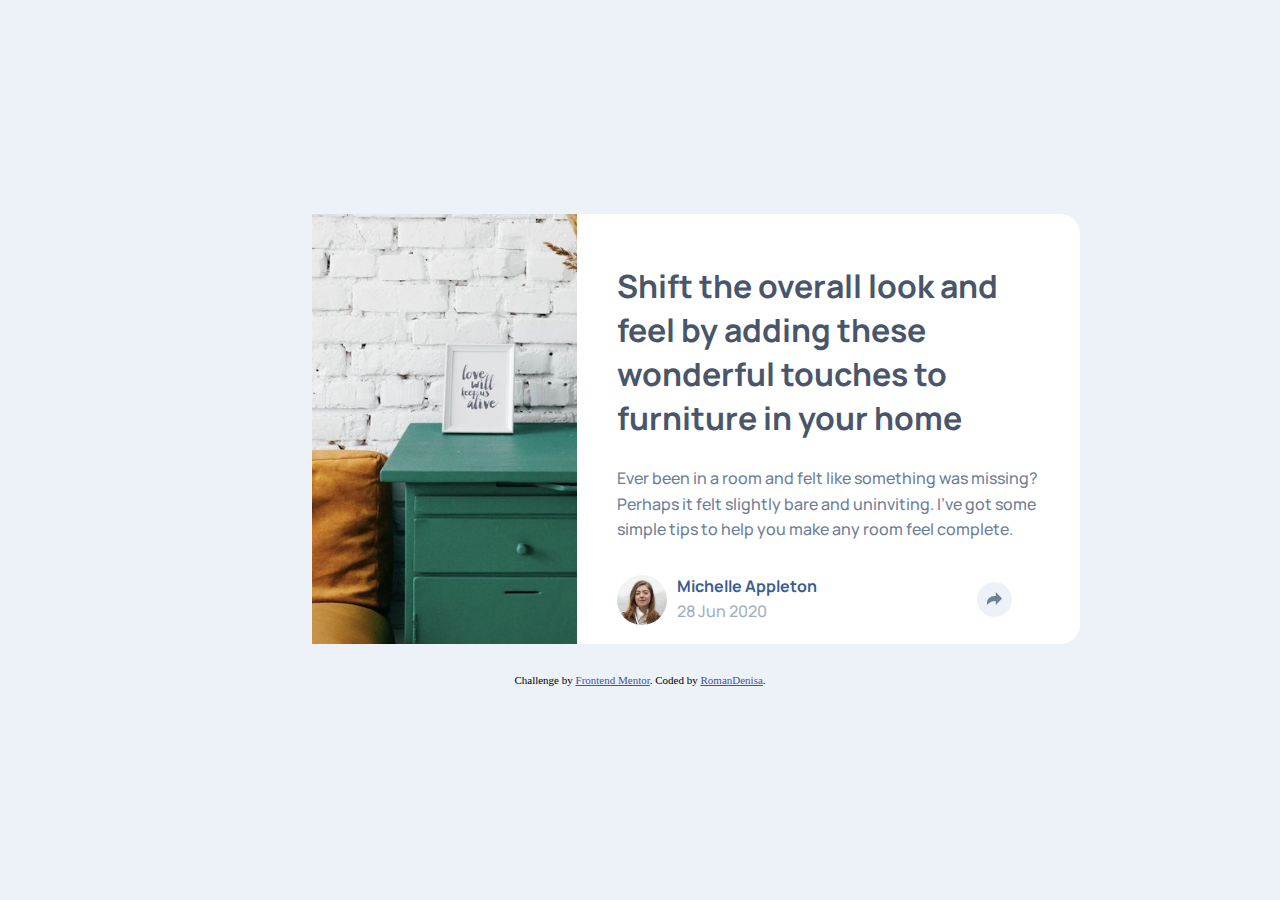
<file: article-preview-component-master/index.html>
<!DOCTYPE html>
<html lang="en">

<head>
  <meta charset="UTF-8">
  <meta name="viewport" content="width=device-width, initial-scale=1.0">
  <!-- displays site properly based on user's device -->
  <script src="https://ajax.googleapis.com/ajax/libs/jquery/3.5.1/jquery.min.js"></script>
  <script src="share-script.js"></script>
  <link rel="icon" type="image/png" sizes="32x32" href="./images/favicon-32x32.png">
  <link rel="stylesheet" href="styles.css">

  <title>Frontend Mentor | Article preview component</title>

  <style>
    .attribution {
      font-size: 11px;
      text-align: center;
    }

    .attribution a {
      color: hsl(228, 45%, 44%);
    }
  </style>
</head>

<body>
  <div class="wrapper">
    <main class="container">
      <div class="image-side">
      </div>
      <div class="article-preview-side">
        <article>
          <h1>
            Shift the overall look and feel by adding these wonderful
            touches to furniture in your home
          </h1>
          <p>
            Ever been in a room and felt like something was missing? Perhaps
            it felt slightly bare and uninviting. I’ve got some simple tips
            to help you make any room feel complete.
          </p>
        </article>
        <div class="author">
          <img class="avatar" src="images/avatar-michelle.jpg" alt="Avatar Michelle">
          <div class="name-and-date">
            <span class="name">Michelle Appleton</span>
            <span class="date">28 Jun 2020</span> 
          </div>
          <button class="share-button">
            <img src="images/icon-share.svg" alt="Share icon">
          </button>
        </div>
        <div class="share">
          <span>Share</span>
          <img src="images/icon-facebook.svg" alt="Facebook icon">
          <img src="images/icon-twitter.svg" alt="Twitter icon">
          <img src="images/icon-pinterest.svg" alt="Pinterest icon">
        </div>
      </div>
    </main>
    <footer class="attribution">
      Challenge by <a href="https://www.frontendmentor.io?ref=challenge" target="_blank">Frontend Mentor</a>.
      Coded by <a href="https://github.com/RomanDenisa">RomanDenisa</a>.
    </footer>
  </div>
</body>

</html>
</file>
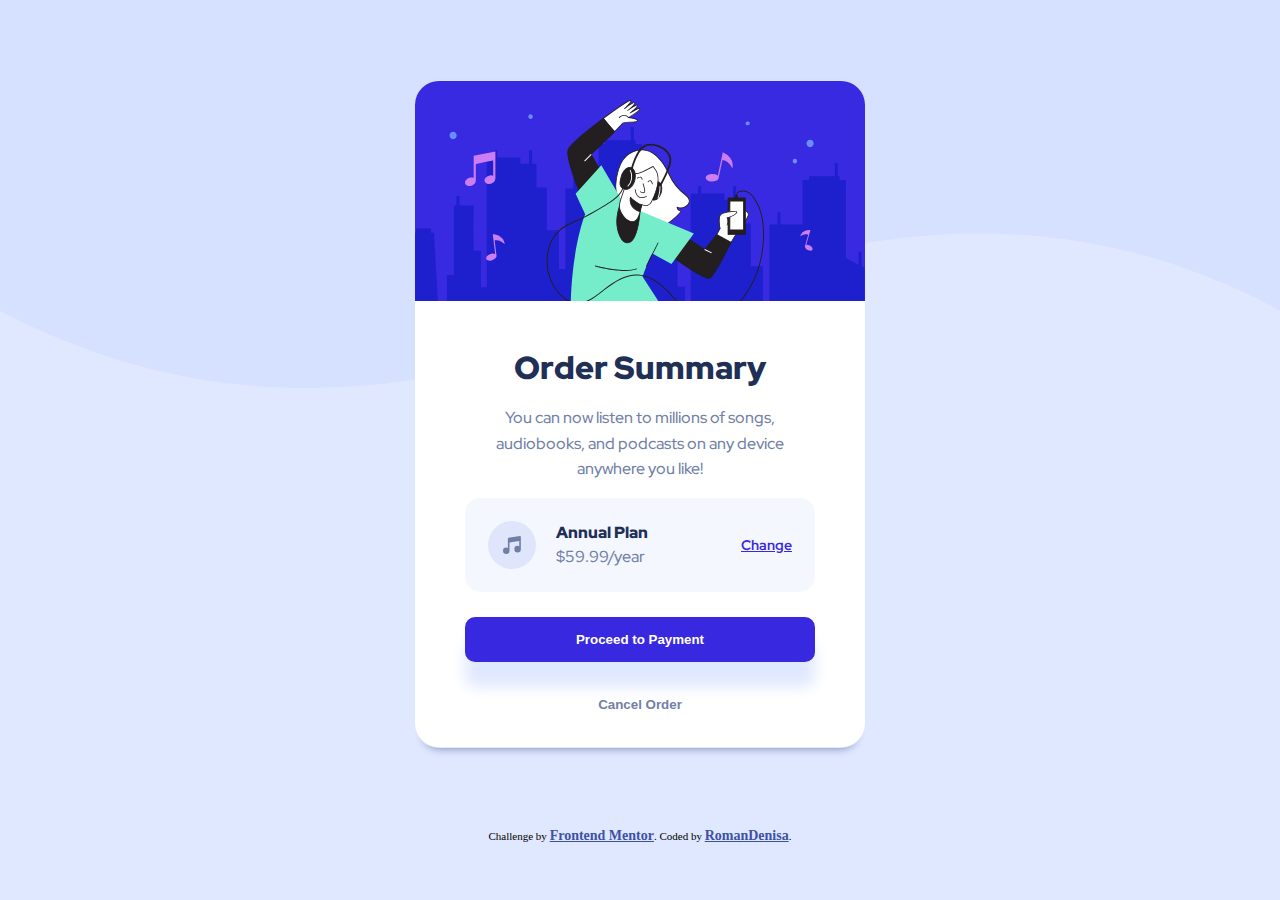
<file: order-summary-component-main/index.html>
<!DOCTYPE html>
<html lang="en">

<head>
  <meta charset="UTF-8">
  <meta name="viewport" content="width=device-width, initial-scale=1.0">
  <!-- displays site properly based on user's device -->

  <link rel="icon" type="image/png" sizes="32x32" href="./images/favicon-32x32.png">
  <link rel="stylesheet" href="styles.css">

  <title>Frontend Mentor | Order summary card</title>

  <!-- Feel free to remove these styles or customise in your own stylesheet 👍 -->
  <style>
    .attribution {
      font-size: 11px;
      text-align: center;
    }

    .attribution a {
      color: hsl(228, 45%, 44%);
    }
  </style>
</head>

<body>
  <div class="container">
    <div class="top-image">
      <img src="images/illustration-hero.svg" alt="Enjoy music">
    </div>
    <div class="bottom">
      <h1>Order Summary</h1>

      <p>You can now listen to millions of songs, <br> audiobooks, and podcasts on any
        device <br> anywhere you like!</p>
      <div class="plan-and-buttons">
        <div class="plan-container">
          <img src="images/icon-music.svg" alt="Music note">
          <div class="plan-and-price">
            <span class="anual-plan">Annual Plan</span>
            <span class="price">$59.99/year</span>
          </div>
          <a href="#">Change</a>
        </div>

        <button class="payment-button">Proceed to Payment</button>
        <button class="cancel-button">Cancel Order</button>

      </div>
    </div>
  </div>
  <div class="attribution">
    Challenge by <a href="https://www.frontendmentor.io?ref=challenge" target="_blank">Frontend Mentor</a>.
    Coded by <a href="https://github.com/RomanDenisa">RomanDenisa</a>.
  </div>
</body>

</html>
</file>
<file: article-preview-component-master/styles.css>
@import url('https://fonts.googleapis.com/css2?family=Manrope:wght@500;700&display=swap');

* {
    box-sizing: border-box;
    margin: 0;
    padding:0;
}

body{
    height: 100vh;
    background-color:hsl(210, 46%, 95%);
}

.wrapper{
    height: 100%;
    display: flex;
    flex-direction: column;
    justify-content: center;
    align-items: center;
}

.container{
    width: 90%;
    display:grid;
    grid-template-columns: 1fr;
    grid-template-rows: 2fr 3fr;
    border-width: 1px;
    border-radius: 20px;
    overflow: hidden;
    margin-bottom: 30px;
}

.image-side{
    width: 100%;
    background-image: url("images/drawers.jpg");
    background-repeat: no-repeat;
    background-size: cover;
    background-position: -70% 30%;
}


.article-preview-side{
    padding-top: 10%;
    background-color: white;
    font-family: "Manrope", sans-serif;
    display: flex;
    flex-direction: column;
    position: relative;
}

.article-preview-side h1,p, div.author, div.share{
    padding-left: 8%;
    padding-right: 8%;
}

.article-preview-side article{
    margin-bottom: 2em;
}

h1{
    color:hsl(217, 19%, 35%);
    font-weight: 700;
    margin-bottom:0.8em;
}


p {
    color: hsl(214, 17%, 51%);
    font-weight:500;
    font-size:rem(13px);
    line-height: 1.6em;

}

.author{
    display:grid;
    grid-template-columns: 60px 3fr 1fr;
    grid-template-rows: 1fr;
    margin-bottom:1.2em;
    
}

.avatar {
    width: 50px;
    height: 50px;
    border-radius: 50%;
}

.name-and-date{
    display: grid;
    grid-template-columns: 1fr;
    grid-template-rows: 1fr 1fr;
}

.name {
    color: hsl(217, 42%, 40%);
    font-weight: 700;
}

.date{
    color:hsl(212, 23%, 69%);
    font-weight: 500;
}

.share-button{
    width: 35px;
    height: 35px;
    border-radius: 50%;
    border-width: 0px;
    justify-self: center;
    align-self: center;
    background-color: hsl(210, 46%, 95%);
    z-index: 1;
}

.share-button-clicked{
    background-color:  hsl(214, 17%, 51%);
    align-self: end;
}

.share-button-clicked-img{
    filter: brightness(0) invert(1); 
}

.share {
    display: none;
}

.share span, .share img{
    margin-right: 15px;
}

.share-socials-box-active {
    width: 100%;
    background-color: hsl(217, 19%, 35%);
    position: absolute;
    bottom:0%;
    top:79%;
    display:flex;
    align-items: center;
    box-shadow: 0px 10px 20px   hsl(210, 46%, 95%)
}


.share span{
    color:hsl(212, 23%, 69%);
    text-transform: uppercase;
    letter-spacing: 0.4em;
}


@media (min-width:1000px){
    .container{
        width: 880px;
        grid-template-columns: 1.5fr 2fr;
        grid-template-rows: 1fr;
    }

    .container{
        overflow: visible;
    }

    .image-side{
        border-top-left-radius: 20px;
        border-bottom-left-radius: 20px;
        background-position: -70%;

    }

    .article-preview-side{
        border-top-right-radius: 20px;
        border-bottom-right-radius: 20px;
        overflow:visible;
    }

    .share-socials-box-active {
        width: 250px;
        height:50px;
        border-radius: 15px;
        top:60%;
        right:-8%;
        justify-content:center;
    }

    .share-socials-box-active::after{
        content:"";
        position: absolute;
        top: 3.1em;
        right: 46%;
        border-width: 10px;
        border-style:solid;
        border-color:hsl(217, 19%, 35%) transparent transparent transparent;
    }

    .share-button-clicked{
        align-self:center;
    }

    .share span{
        padding-left: 15px;
    }
}
</file>
<file: order-summary-component-main/styles.css>
@import url('https://fonts.googleapis.com/css2?family=Red+Hat+Display:wght@500;700;900&display=swap');

body{
    margin:0;
    padding:0;
    background-image: url("images/pattern-background-desktop.svg");
    background-size: contain;
    background-repeat: no-repeat;
    background-color: hsl(225, 100%, 94%);
    
}

.container{
    display: flex;
    justify-content: center;
    flex-direction: column;
    margin: 80px auto; 
    width: 450px;
    font-family: "Red Hat Display",sans-serif;
    border: 1px;
    border-style: solid;
    border-color: transparent;
    border-radius: 25px;
    overflow: hidden;
    box-shadow: 0px 10px 10px -10px   hsl(224, 23%, 55%)
}

.top-image img{
    display: block;
}

.bottom{
    display: flex;
    flex-direction: column;
    align-items: center;
    background-color: white;
}

h1{
    margin-top:45px;
    margin-bottom: 0px;
    font-weight: 900;
    color:hsl(223, 47%, 23%)
}

p{
    text-align: center;
    font-weight: 500;
    font-size: 16px;
    line-height:1.6;
    color:hsl(224, 23%, 55%);
}

.plan-and-buttons{
    width: 350px;
}

.plan-container{
    display: flex;
    align-items: center;
    padding:20px;
    margin-bottom: 25px;
    background-color: hsl(225, 100%, 98%);
    border-style: solid;
    border-color: transparent;
    border-radius: 15px;
}

.plan-container img{
    margin-right:20px;
}

.plan-and-price{
    display: flex;
    flex-direction: column;
    flex-grow: 2;
    line-height: 1.5;
}

.anual-plan{
    font-weight: 900;
    color:hsl(223, 47%, 23%)
}

.price{
    font-weight: 500;
    color:hsl(224, 23%, 55%);
}

a{
    color: hsl(245, 75%, 52%);
    font-weight: 700;
    font-size: 14px;
}

a:hover{
    color:hsl(245, 60%, 65%);
    text-decoration: none;
}

button{
    display: block;
    width: 100%;
    margin-bottom: 20px;
    border-radius: 10px;
    border-style: solid;
    border-color:transparent;
    height: 45px;
    cursor:pointer;
}

.payment-button{
    background-color: hsl(245, 75%, 52%);
    color:white;
    font-weight: 700;
    box-shadow: 0px 25px 15px   hsl(225, 100%, 94%)
}
.payment-button:hover{
    background-color: hsl(245, 60%, 65%);
}

.cancel-button{
    background-color: transparent;
    font-weight:700;
    color:hsl(224, 23%, 55%)
}
.cancel-button:hover{
    color:hsl(223, 47%, 23%)
}

@media only screen and (max-width: 375px) {
    body {
      background-image: url("images/pattern-background-mobile.svg");
    }
  }
</file>
